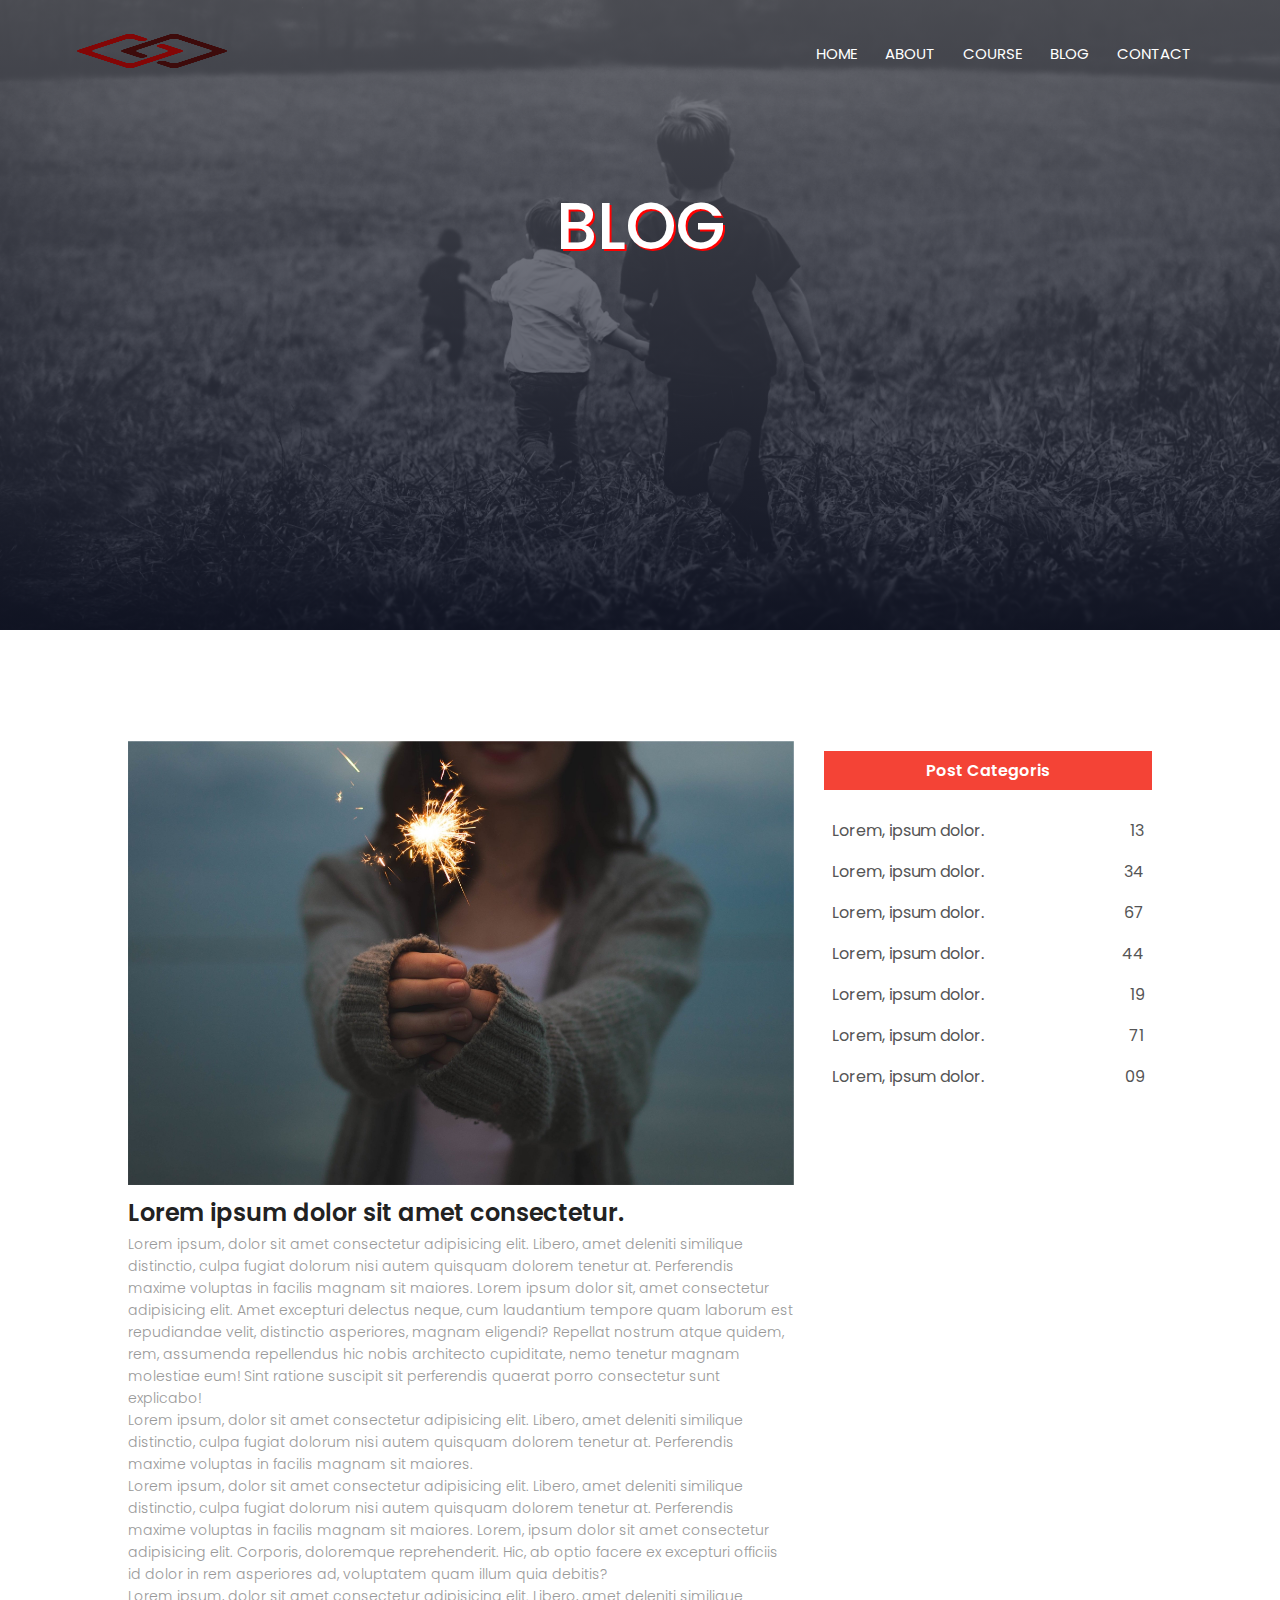
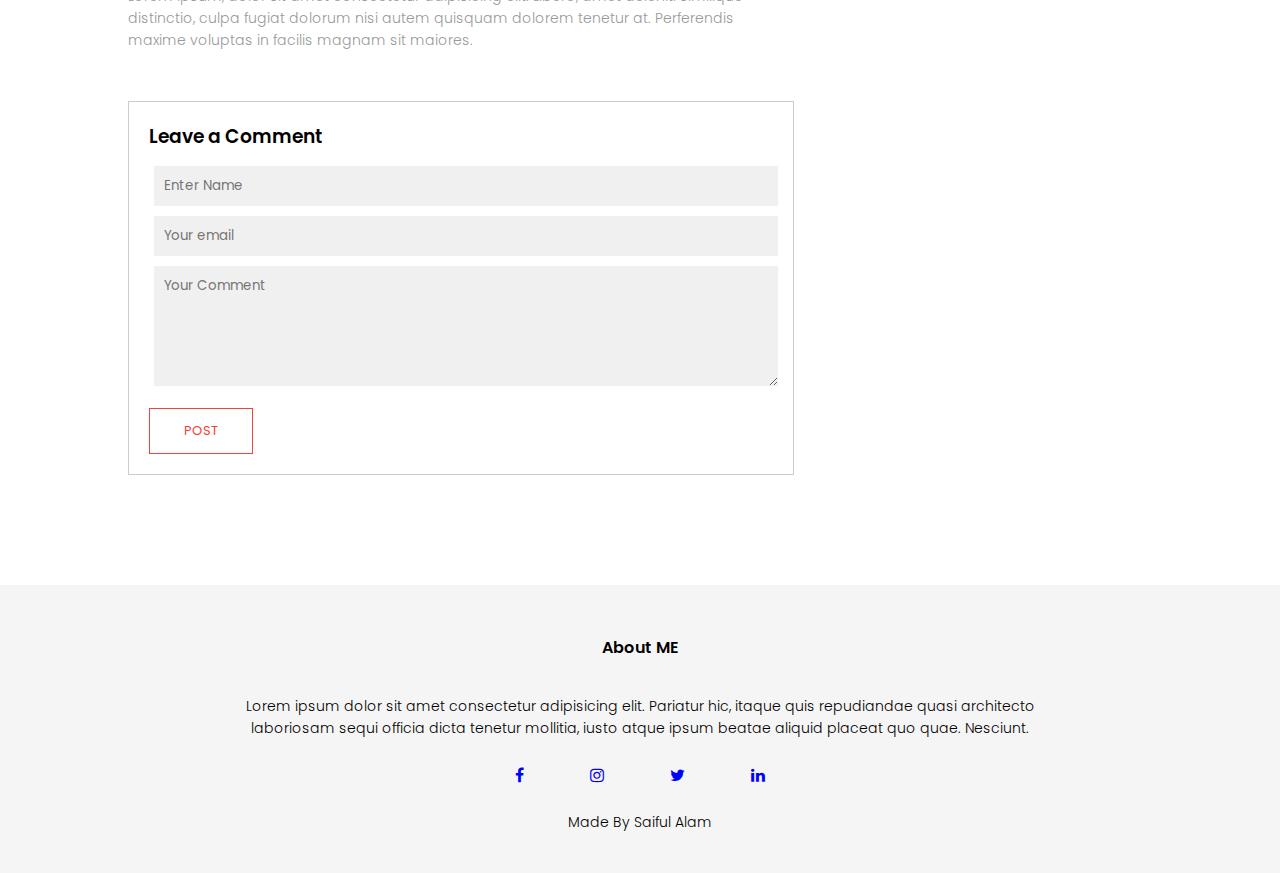
<file: htmlAndCss/Blog.html>
<!DOCTYPE html>
<html lang="en">
<head>
    <meta charset="UTF-8">
    <meta http-equiv="X-UA-Compatible" content="IE=edge">
    <meta name="viewport" content="width=device-width, initial-scale=1.0">
    <title>Porichito</title>
    <link rel="stylesheet" href="Style.css">
    <link rel="preconnect" href="https://fonts.googleapis.com">
    <link rel="preconnect" href="https://fonts.gstatic.com" crossorigin>
    <link href="https://fonts.googleapis.com/css2?family=Poppins:ital,wght@0,100;0,200;0,600;0,700;1,200;1,300;1,400;1,500&display=swap" rel="stylesheet">
    <link rel="stylesheet" href="https://cdnjs.cloudflare.com/ajax/libs/font-awesome/4.7.0/css/font-awesome.min.css">
</head>
<body>

<!-- header start -->
   <section class="sub-header">

    <!-- nav Start -->
       <nav>
           <a href=""><img src="images/—Pngtree—red and black logo_5517319.png" height="50px" alt=""></a>
           <div class="nav-link" id="navLinks">
            <i class="fa fa-times" onclick="hideMenu()"></i>

                <ul>
                    <li><a href="Index.html">HOME</a></li>
                    <li><a href="About.html">ABOUT</a></li>
                    <li><a href="Course.html">COURSE</a></li>
                    <li><a href="Blog.html">BLOG</a></li>
                    <li><a href="Content.html">CONTACT</a></li>
                </ul>
           </div>
           <i class="fa fa-bars " onclick="showMenu()"></i>
       </nav>
 <!-- nav End -->
        <h1>BLOG</h1>
   </section>

<!-- header end -->


<!-- bloge Page start -->
   <section class="blog-content">
       <div class="row">
        <div class="blog-left">
            <img src="images/sparkler-677774.jpg" alt="">
            <h2>Lorem ipsum dolor sit amet consectetur.</h2>
            <p>Lorem ipsum, dolor sit amet consectetur adipisicing elit. Libero, amet deleniti similique distinctio, culpa fugiat dolorum nisi autem quisquam dolorem tenetur at. Perferendis maxime voluptas in facilis magnam sit maiores. Lorem ipsum dolor sit, amet consectetur adipisicing elit. Amet excepturi delectus neque, cum laudantium tempore quam laborum est repudiandae velit, distinctio asperiores, magnam eligendi? Repellat nostrum atque quidem, rem, assumenda repellendus hic nobis architecto cupiditate, nemo tenetur magnam molestiae eum! Sint ratione suscipit sit perferendis quaerat porro consectetur sunt explicabo!</p>
            <p>Lorem ipsum, dolor sit amet consectetur adipisicing elit. Libero, amet deleniti similique distinctio, culpa fugiat dolorum nisi autem quisquam dolorem tenetur at. Perferendis maxime voluptas in facilis magnam sit maiores.</p>
            <p>Lorem ipsum, dolor sit amet consectetur adipisicing elit. Libero, amet deleniti similique distinctio, culpa fugiat dolorum nisi autem quisquam dolorem tenetur at. Perferendis maxime voluptas in facilis magnam sit maiores. Lorem, ipsum dolor sit amet consectetur adipisicing elit. Corporis, doloremque reprehenderit. Hic, ab optio facere ex excepturi officiis id dolor in rem asperiores ad, voluptatem quam illum quia debitis?</p>
            <p>Lorem ipsum, dolor sit amet consectetur adipisicing elit. Libero, amet deleniti similique distinctio, culpa fugiat dolorum nisi autem quisquam dolorem tenetur at. Perferendis maxime voluptas in facilis magnam sit maiores.</p>

            <div class="comment-box">
                <h3>Leave a Comment</h3>

                <form class="comment-form">
                    <input type="text" placeholder="Enter Name">
                    <input type="email" placeholder="Your email">
                    <textarea rows="5" placeholder="Your Comment"></textarea>
                    <button type="submit" class="hero-btn red-btn">POST</button>
                </form>
            </div>


        </div>
        <div class="blog-right">
            <h3>Post Categoris</h3>
            <div>
                <span>Lorem, ipsum dolor.</span>
                <span>13</span>
            </div>
            <div>
                <span>Lorem, ipsum dolor.</span>
                <span>34</span>
            </div>
            <div>
                <span>Lorem, ipsum dolor.</span>
                <span>67</span>
            </div>
            <div>
                <span>Lorem, ipsum dolor.</span>
                <span>44</span>
            </div>
            <div>
                <span>Lorem, ipsum dolor.</span>
                <span>19</span>
            </div>
            <div>
                <span>Lorem, ipsum dolor.</span>
                <span>71</span>
            </div>
            <div>
                <span>Lorem, ipsum dolor.</span>
                <span>09</span>
            </div>
        </div> 
       </div>
   </section>
<!-- bloge Page end -->


<!-- Footer start -->
        <section class="footer">
            <h4>About ME</h4>
            <P>Lorem ipsum dolor sit amet consectetur adipisicing elit. Pariatur hic, itaque quis repudiandae quasi architecto <br> laboriosam sequi officia dicta tenetur mollitia, iusto atque ipsum beatae aliquid placeat quo quae. Nesciunt.</P>
            <div class="icons">
                <i class="fa fa-facebook"></i>
                <i class="fa fa-instagram"></i>
                <i class="fa fa-twitter"></i>
                <i class="fa fa-linkedin"></i>
            </div>
            <p>Made By Saiful Alam</p>
        </section>
<!-- Footer end -->

<!-- JavaScrpt -->
<script>
    var navLinks = document.getElementById("navLinks");
    function showMenu(){
        navLinks.style.right = "0"
    }
    function hideMenu(){
        navLinks.style.right = "-200px"
    }
</script>

</body>
</html>
</file>
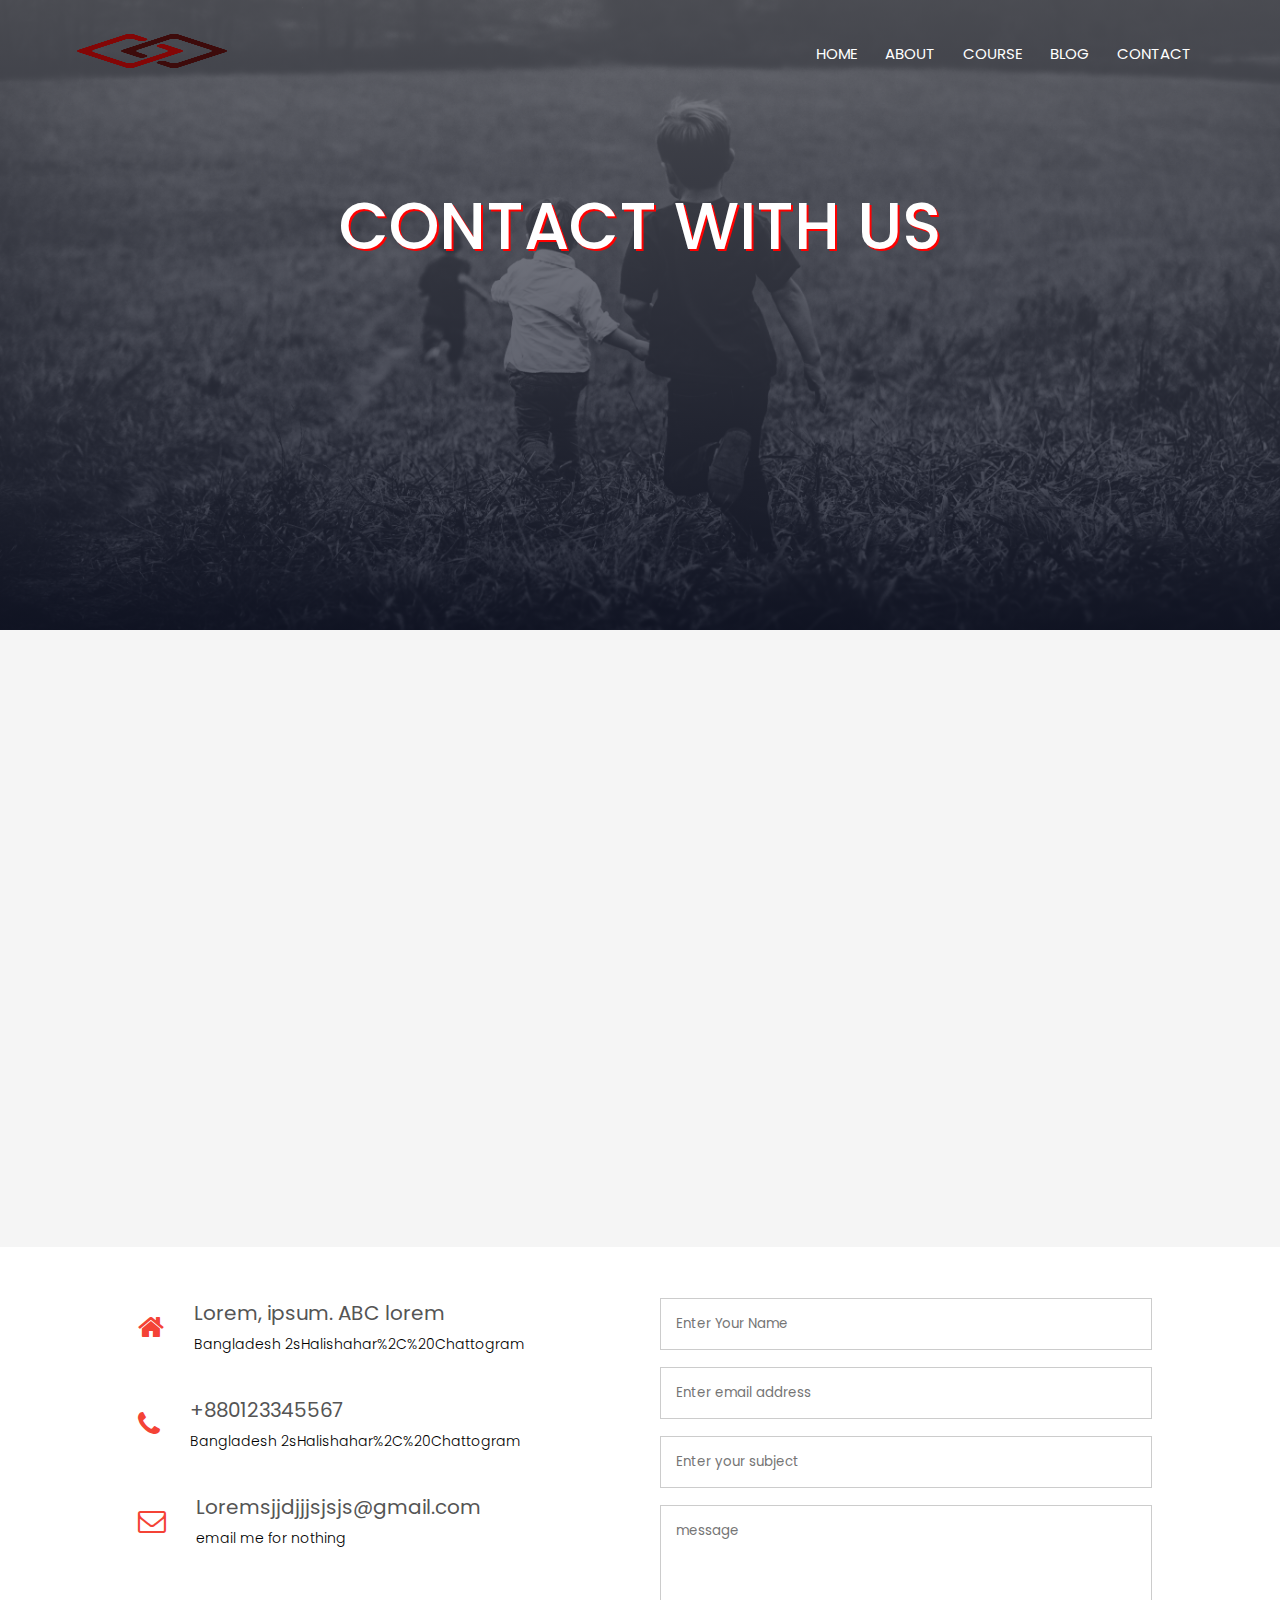
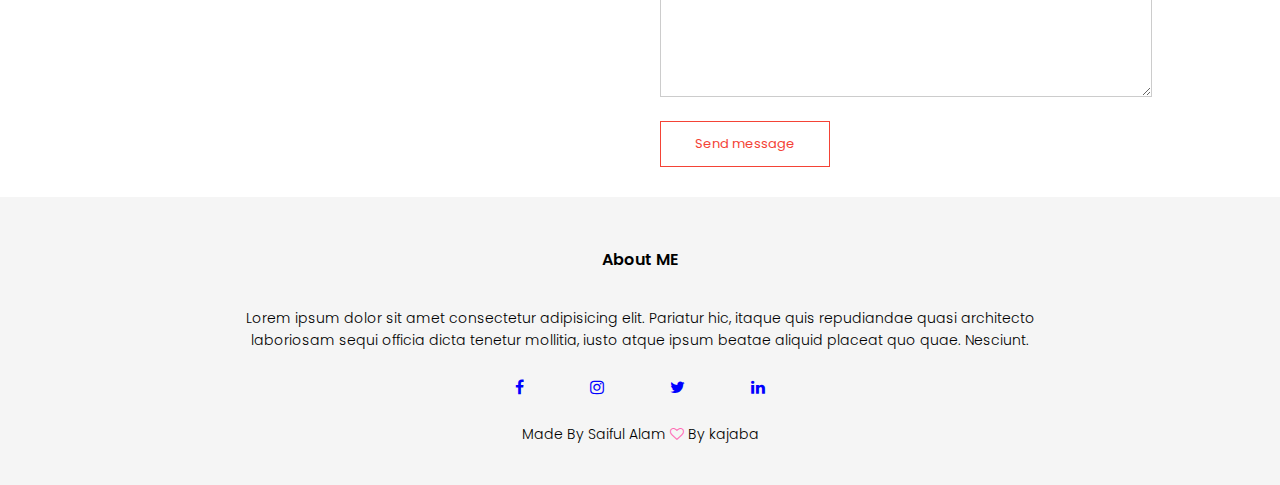
<file: htmlAndCss/Content.html>
<!DOCTYPE html>
<html lang="en">
<head>
    <meta charset="UTF-8">
    <meta http-equiv="X-UA-Compatible" content="IE=edge">
    <meta name="viewport" content="width=device-width, initial-scale=1.0">
    <title>Porichito</title>
    <link rel="stylesheet" href="Style.css">
    <link rel="preconnect" href="https://fonts.googleapis.com">
    <link rel="preconnect" href="https://fonts.gstatic.com" crossorigin>
    <link href="https://fonts.googleapis.com/css2?family=Poppins:ital,wght@0,100;0,200;0,600;0,700;1,200;1,300;1,400;1,500&display=swap" rel="stylesheet">
    <link rel="stylesheet" href="https://cdnjs.cloudflare.com/ajax/libs/font-awesome/4.7.0/css/font-awesome.min.css">
</head>
<body>

<!-- header start -->
   <section class="sub-header">

    <!-- nav Start -->
       <nav>
           <a href=""><img src="images/—Pngtree—red and black logo_5517319.png" height="50px" alt=""></a>
           <div class="nav-link" id="navLinks">
            <i class="fa fa-times" onclick="hideMenu()"></i>

                <ul>
                    <li><a href="Index.html">HOME</a></li>
                    <li><a href="About.html">ABOUT</a></li>
                    <li><a href="Course.html">COURSE</a></li>
                    <li><a href="Blog.html">BLOG</a></li>
                    <li><a href="Content.html">CONTACT</a></li>
                </ul>
           </div>
           <i class="fa fa-bars " onclick="showMenu()"></i>
       </nav>
 <!-- nav End -->
        <h1>CONTACT WITH US</h1>
   </section>

<!-- header end -->

<!-- Contact with me start -->
    <section class="location">
        <iframe src="https://www.google.com/maps/embed?pb=!1m18!1m12!1m3!1d59057.716157849674!2d91.74813426508132!3d22.311782897682512!2m3!1f0!2f0!3f0!3m2!1i1024!2i768!4f13.1!3m3!1m2!1s0x30acdec55dd23931%3A0xb4f7439c6623a22e!2sHalishahar%2C%20Chattogram!5e0!3m2!1sen!2sbd!4v1630923960753!5m2!1sen!2sbd" width="600" height="450" style="border:0;" allowfullscreen="" loading="lazy"></iframe>
    </section>

    <section class="contact-me">
            <div class="row">
                <div class="contact-col">
                    <div>
                        <i class="fa fa-home"></i>
                        <span>
                            <h5>Lorem, ipsum. ABC lorem</h5>
                            <p>Bangladesh 2sHalishahar%2C%20Chattogram</p>
                        </span>
                    </div>
                    <div>
                        <i class="fa fa-phone"></i>
                        <span>
                            <h5>+880123345567</h5>
                            <p>Bangladesh 2sHalishahar%2C%20Chattogram</p>
                        </span>
                    </div>
                    <div>
                        <i class="fa fa-envelope-o"></i>
                        <span>
                            <h5>Loremsjjdjjjsjsjs@gmail.com</h5>
                            <p>email me for nothing</p>
                        </span>
                    </div>
                </div>
                <div class="contact-col">
                    <form action="">
                        <input type="text" placeholder="Enter Your Name" required>
                        <input type="Email" placeholder="Enter email address" required>
                        <input type="text" placeholder="Enter your subject" required>
                        <textarea rows="8" placeholder="message" required></textarea>
                        <button type="submit" class="hero-btn red-btn">Send message</button>
                    </form>
                </div>
            </div>
    </section>
<!-- Contact with me end -->

       
<!-- Footer start -->
        <section class="footer">
            <h4>About ME</h4>
            <P>Lorem ipsum dolor sit amet consectetur adipisicing elit. Pariatur hic, itaque quis repudiandae quasi architecto <br> laboriosam sequi officia dicta tenetur mollitia, iusto atque ipsum beatae aliquid placeat quo quae. Nesciunt.</P>
            <div class="icons">
                <i class="fa fa-facebook"></i>
                <i class="fa fa-instagram"></i>
                <i class="fa fa-twitter"></i>
                <i class="fa fa-linkedin"></i>
            </div>
            <p>Made By Saiful Alam  <i class="fa fa-heart-o"></i> By kajaba</p>
        </section>
<!-- Footer end -->

<!-- JavaScrpt -->
<script>
    var navLinks = document.getElementById("navLinks");
    function showMenu(){
        navLinks.style.right = "0"
    }
    function hideMenu(){
        navLinks.style.right = "-200px"
    }
</script>

</body>
</html>
</file>
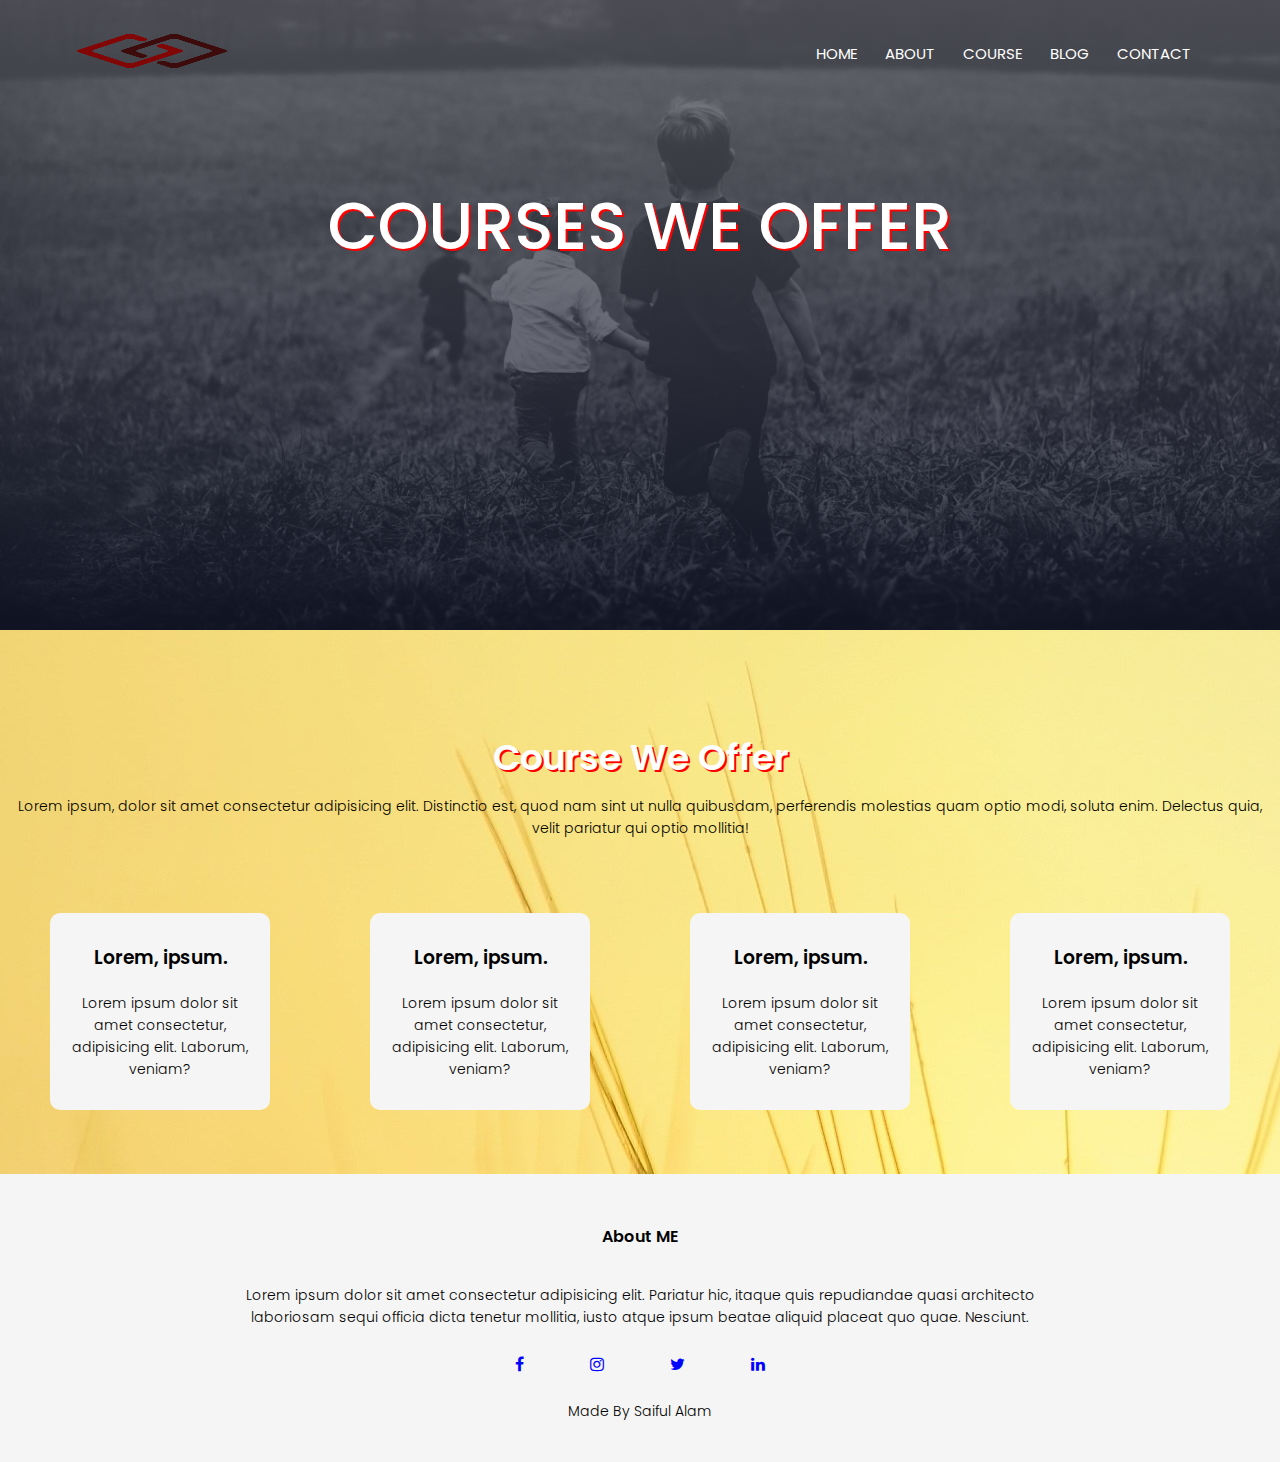
<file: htmlAndCss/Course.html>
<!DOCTYPE html>
<html lang="en">
<head>
    <meta charset="UTF-8">
    <meta http-equiv="X-UA-Compatible" content="IE=edge">
    <meta name="viewport" content="width=device-width, initial-scale=1.0">
    <title>Porichito</title>
    <link rel="stylesheet" href="Style.css">
    <link rel="preconnect" href="https://fonts.googleapis.com">
    <link rel="preconnect" href="https://fonts.gstatic.com" crossorigin>
    <link href="https://fonts.googleapis.com/css2?family=Poppins:ital,wght@0,100;0,200;0,600;0,700;1,200;1,300;1,400;1,500&display=swap" rel="stylesheet">
    <link rel="stylesheet" href="https://cdnjs.cloudflare.com/ajax/libs/font-awesome/4.7.0/css/font-awesome.min.css">
</head>
<body>

<!-- header start -->
   <section class="sub-header">

    <!-- nav Start -->
       <nav>
           <a href=""><img src="images/—Pngtree—red and black logo_5517319.png" height="50px" alt=""></a>
           <div class="nav-link" id="navLinks">
            <i class="fa fa-times" onclick="hideMenu()"></i>

                <ul>
                    <li><a href="Index.html">HOME</a></li>
                    <li><a href="About.html">ABOUT</a></li>
                    <li><a href="Course.html">COURSE</a></li>
                    <li><a href="Blog.html">BLOG</a></li>
                    <li><a href="Content.html">CONTACT</a></li>
                </ul>
           </div>
           <i class="fa fa-bars " onclick="showMenu()"></i>
       </nav>
 <!-- nav End -->
        <h1>COURSES WE OFFER</h1>
   </section>

<!-- header end -->


<!-- course start -->
<section class="course">
    <h1>Course We Offer</h1>
    <p>Lorem ipsum, dolor sit amet consectetur adipisicing elit. Distinctio est, quod nam sint ut nulla quibusdam, perferendis molestias quam optio modi, soluta enim. Delectus quia, velit pariatur qui optio mollitia!</p>

    <div class="row">
        <div class="course-col">
            <h3>Lorem, ipsum.</h3>
            <p>Lorem ipsum dolor sit amet consectetur, adipisicing elit. Laborum, veniam?</p>
        </div>
        <div class="course-col">
            <h3>Lorem, ipsum.</h3>
            <p>Lorem ipsum dolor sit amet consectetur, adipisicing elit. Laborum, veniam?</p>
        </div>
        <div class="course-col">
            <h3>Lorem, ipsum.</h3>
            <p>Lorem ipsum dolor sit amet consectetur, adipisicing elit. Laborum, veniam?</p>
        </div>
        <div class="course-col">
            <h3>Lorem, ipsum.</h3>
            <p>Lorem ipsum dolor sit amet consectetur, adipisicing elit. Laborum, veniam?</p>
        </div>
    </div>
</section>
<!-- course end -->

       
<!-- Footer start -->
        <section class="footer">
            <h4>About ME</h4>
            <P>Lorem ipsum dolor sit amet consectetur adipisicing elit. Pariatur hic, itaque quis repudiandae quasi architecto <br> laboriosam sequi officia dicta tenetur mollitia, iusto atque ipsum beatae aliquid placeat quo quae. Nesciunt.</P>
            <div class="icons">
                <i class="fa fa-facebook"></i>
                <i class="fa fa-instagram"></i>
                <i class="fa fa-twitter"></i>
                <i class="fa fa-linkedin"></i>
            </div>
            <p>Made By Saiful Alam</p>
        </section>
<!-- Footer end -->

<!-- JavaScrpt -->
<script>
    var navLinks = document.getElementById("navLinks");
    function showMenu(){
        navLinks.style.right = "0"
    }
    function hideMenu(){
        navLinks.style.right = "-200px"
    }
</script>

</body>
</html>
</file>
<file: htmlAndCss/Style.css>
*{
    margin: 0;
    padding: 0;
    font-family: 'Poppins', sans-serif;
} 
.header{
    min-height: 100vh;
    width: 100%;
    background-image: url(images/children-1807511.jpg);
    background-position: center;
    background-size: cover;
    position: relative;
}
nav{
    display: flex;
    padding: 2% 6%;
    justify-content: space-between;
    align-items: center;
}
nav img{
    width: 150px;
}
.nav-link{
    flex: 1;
    text-align: right;
  
}
.nav-link ul li{
    list-style: none;
    display: inline-block;
    padding: 8px 12px;
    position: relative;
 
}
.nav-link ul li a{
    color: #fff;
    text-decoration: none;
    font-size: 15px;
}
.nav-link ul li::after{
    content: '';
    width: 0%;
    height: 2px;
    background: #f44336;
    display: block;
    margin: auto;
    transition: 0.5s;
}
.nav-link ul li:hover:after{
    width: 100%;
}
.text-box{
    width: 90%;
    color: #fff;
    position: absolute;
    top: 50%;
    left: 50%;
    transform: translate(-50%, -50%);
    text-align: center;
}
.text-box h1{
    font-size: 62px;
    font-weight: 400;
    text-shadow: 2px 2px #FF0000;
}
.text-box p{
    margin: 10px 0 40px;
    font-size: 14px;
    color: #fff;
}
.hero-btn{
    display: inline-block;
    text-decoration: none;
    color: #fff;
    border: 1px solid #fff;
    padding: 12px 34px;
    font-size: 13px;
    background: transparent;
    position: relative;
    cursor: pointer;
}
.hero-btn:hover{
    border: 1px solid #f44336;
    background: #f44336;
    transition: 0.75s;
}

nav .fa{
    display: none;
}

@media(max-width: 700px){
    .text-box h1{
        font-size: 20px;
    }
    .nav-link ul li{
       display: block;
    }
    .nav-link{
        position: fixed;
        background: #f44336;
        height: 100vh;
        width: 200px;
        top: 0;
        right: -200px;
        text-align: left;
        z-index: 2;
        transition: 1s;
    }
    nav .fa{
        display: block;
        color: #fff;
        margin: 10px;
        font-size: 22px;
        cursor: pointer;
    }
    .nav-link ul{
        padding: 30px;
    }
   
}

/* ---- course----- */
.course{
    width: 100%;
    margin: auto;
    text-align: center;
    padding-top: 100px;
    background-image: url(images/barley-field-1684052.jpg);
}
.course h1{
    font-size: 36px;
    font-weight: 600;
    color: white;
    text-shadow: 2px 2px #FF0000;
}
p{
    color: black;
    font-size: 14px;
    font-weight: 300;
    line-height: 22px;
    padding: 10px;
}
.row{
    margin-top: 5%;
    display: flex;
    justify-content: space-between;
}
.course-col{
     flex-basis: 22%;
     background: whitesmoke;
     border-radius: 10px;
     margin-bottom: 5%;
     padding: 20px 12px;
     margin-left: 50px;
     margin-right: 50px;
     /* box-sizing: border-box; */
}
h3{
    text-align: center;
    font-weight: 600;
    margin: 10px 0;
    color:black;
}
.course-col:hover{
    box-shadow: 0px 0px 5px 5px rgba(7, 7, 7, 0.2);
}

@media(max-width: 700px){
    .row{
        flex-direction: column;
        margin-right: 30px;
    }
}


/* -----capmus----- */

.capmus{
    width: 80%;
    margin: auto;
    text-align: center;
    padding-top: 50px;
    padding-bottom: 50px;
    padding-left: 50px;
    padding-right: 50px;
    background: whitesmoke;
    border-radius: 10px;
}
.capmus h1{
   font-size: 35px;
}
.campus-col{
    flex-basis: 32%;
    border-radius: 10px;
    margin-bottom: 30px;
    position: relative;
    overflow: hidden;
}
.campus-col img{
    width: 100%;
    display: block;
}
.layer{
    background: transparent;
    height: 100%;
    width: 100%;
    position: absolute;
    top: 0;
    left: 0;
}
.layer:hover{
    background: rgba(226,0,0,0.7);
    transition: 1s;
}
.layer h3{
    width: 100%;
    font-weight: 500;
    color: #fff;
    font-size: 26px;
    bottom: 0;
    left: 30%;
    transition: translateX(-50%);
    position: absolute;
    opacity: 0;
    transition: 1s; 
}
.layer:hover h3{
    bottom: 49%;
    opacity: 1;
}


/* ----facilities----- */
.facilities{
    width: 80%;
    margin: auto;
    text-align: center;
    padding-top: 100px;
    padding-bottom: 50px;
    padding-left: 50px;
    padding-right: 50px;
    background: whitesmoke;
}
.facilities h1{
    font-size: 45px;
}
.facilities-col{
    flex-basis: 27%;
    border-radius: 10px;
    margin-bottom: 5%;
    text-align: center;
}
.facilities-col img{
    width: 100%;
    border-radius: 10px;
}
.facilities-col p{
    padding: 0;
    text-align: left;
}
.facilities-col h3{
    margin-top: 10px;
    margin-bottom: 10px;
    text-align: left;
}


/* ----testimonals------ */
/* .testimonals{
    width: 80%;
    margin: auto;
    padding-top: 100px;
    text-align: center;
    background: whitesmoke;
}
.testimonial-col{
    flex-basis: 44%;
    border-radius: 10px;
    margin-bottom: 5%;
    text-align: left;
    background: #fff3f3;
    padding: 25px;
    cursor: pointer;
    display: flex;
}
.testimonial-col img{
    height: 40px;
    width: 100px;
    margin-left: 5px;
    margin-right: 30px;
    border-radius: 50%;
}
.testimonial-col p{
    padding: 0;
}
.testimonial-col h3{
    margin-top: 15px;
    text-align: left;
}
.testimonial-col .fa{
    color: gold;
}
@media(max-width: 700px){
    .testimonial-col img{
        margin-left: 0px;
        margin-right: 15px;
    }
} */
/* ----call to action---- */
.cta{
    margin: 100px auto;
    width: 80%;
    background-image: linear-gradient(rgba(0,0,0,0.7),rgba(0,0,0,0.7)),url(images/concept-1868728.jpg);
    background-position: center;
    background-size: cover;
    border-radius: 10px;
    text-align: center;
    padding: 100px 0;
}
.cta h1{
    color: white;
    margin-bottom: 40px;
    padding: 0;
}
@media(max-width: 700px){
    .cta h1{
        font-size: 24px;
    }
}
/* ----footer---- */
.footer{
    width: 100%;
    text-align: center;
    padding: 30px 0;
    background: whitesmoke;
}
.footer h4 {
    margin-bottom: 25px;
    margin-top: 20px;
    font-weight: 600;
}
.icons .fa{
    color: blue;
    margin: 0 13px;
    cursor: pointer;
    padding: 18px;
}
.fa-heart-o{
    color: hotpink;
}


/* ---------About me page-------------- */
.sub-header{
    height: 70vh;
    width: 100%;
    background-image: linear-gradient(rgba(86, 88, 97, 0.7),rgba(4,9,30,0.7)),url(images/jordan-whitt-b8rkmfxZjdU-unsplash.jpg);
    background-position: bottom;
    background-size: cover;
    text-align: center;
    color: #fff;
}
.sub-header h1{
    margin-top: 70px;
    font-size: 65px;
    font-weight: 500;
    text-shadow: 2px 2px #FF0000;
}
.about-me{
    width: 80%;
    margin: auto;
    padding-top: 80px;
    padding-bottom: 50px;
}
.about-col{
    flex-basis: 48%;
    padding: 30px 2px;
}
.about-col img{
    width: 100%;
}
.about-col  h1{
    padding-top: 0;
}
.about-col  p{
    padding: 15px 0 25px;
}
.red-btn{
    border: 1px solid #f44336;
    background: transparent;
    color: #f44336;
}
.red-btn:hover{
    color: #fff;
}



/* ------- bloge Page----------- */
.blog-content{
    width: 80%;
    margin: auto;
    padding: 60px 0;
}
.blog-left{
    flex-basis: 65%;
}
.blog-left img{
    width: 100%;
}
.blog-left h2{
    color: #222;
    font-weight: 600;
    margin: 3px 0;
}
.blog-left p{
    color: #999;
    padding: 0;
}
.blog-right{
    flex-basis: 32%;
}
.blog-right h3{
    background: #f44336;
    color: #fff;
    padding: 7px 0;
    font-size: 16px;
    margin-bottom: 20px;
}
.blog-right div{
    display: flex;
    align-items: center;
    justify-content: space-between;
    color: #555;
    padding: 8px;
    box-sizing: border-box
}
.comment-box{
    border: 1px solid #ccc;
    margin: 50px 0;
    padding: 10px 20px;
}
.comment-box h3{
    text-align: left;
}
.comment-form input, .comment-form textarea{
    width: 100%;
    padding: 10px;
    margin: 5px;
    box-sizing: border-box;
    border: none;
    outline: none;
    background: #f0f0f0;
}
.comment-form button{
    margin: 10px 0;
}

/* ---------Contact page-------- */

.location{
   width: 80%;
   margin: auto;
   padding: 80px 0; 
   padding-right: 135px;
   padding-left: 135px;
   background: whitesmoke;
}
.location iframe{
    width: 100%;

}
.contact-me{
    width: 80%;
    margin: auto;
}
.contact-col{
    flex-basis: 48%;
    margin-bottom: 30px;
}
.contact-col div{
    display: flex;
    align-items: center;
    margin-bottom: 40px;
}
.contact-col div .fa{
    font-size: 28px;
    color: #f44336;
    margin: 10px;
    margin-right: 30px;
}
.contact-col div p{
    padding: 0;
}
.contact-col div h5{
        font-size: 20px;
        margin-bottom: 5px;
        color: #555;
        font-weight: 400;
}
.contact-col input, .contact-col textarea{
    width: 100%;
    padding: 15px;
    margin-bottom: 17px;
    outline: none;
    border: 1px solid #ccc;
    box-sizing: border-box;
}
</file>
